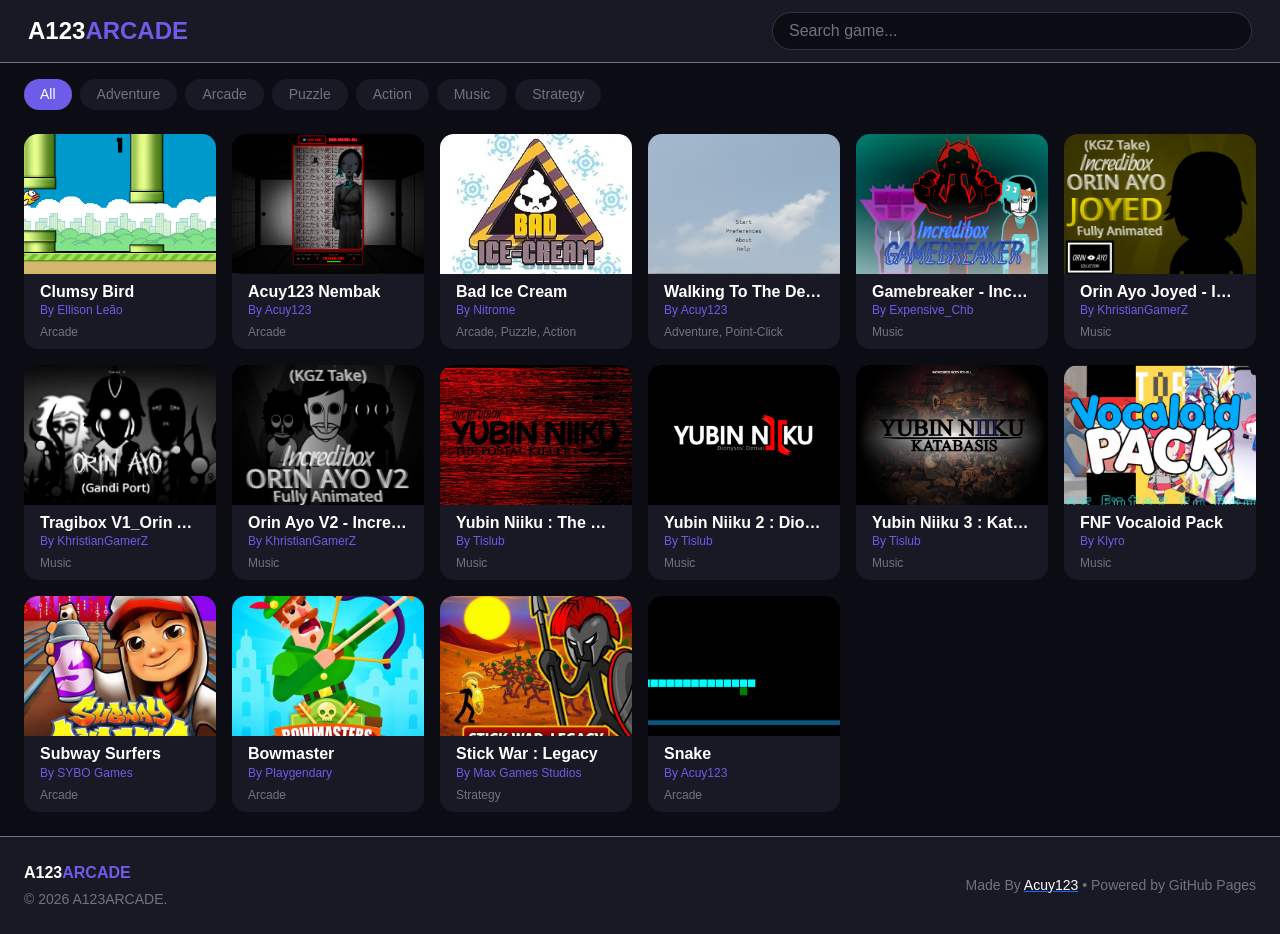
<file: index.html>
<!DOCTYPE html>
<html lang="id">
<head>
  <meta charset="UTF-8" />
  <meta name="viewport" content="width=device-width, initial-scale=1.0" />
  <title>A123ARCADE - Play It For Free</title>
  <link rel="stylesheet" href="assets/bootstrap.min.css" />
  <link rel="stylesheet" href="dathing/style.css" />
</head>
<body class="d-flex flex-column min-vh-100">

  <!-- Navbar -->
  <nav class="navbar bg-surface sticky-top border-bottom border-secondary border-opacity-25 px-3 py-2">
    <div class="container-fluid d-flex justify-content-between align-items-center gap-3">
      <a class="navbar-brand text-white fw-bold fs-4 m-0" href="index.html">
        A123<span class="text-accent">ARCADE</span>
      </a>
      <div class="flex-grow-1" style="max-width: 480px;">
        <input type="text" id="searchInput" class="form-control rounded-pill search-input px-3" placeholder="Search game..." />
      </div>
    </div>
  </nav>

  <!-- Filter Kategori -->
  <div class="container-fluid px-4 pt-3">
    <div class="d-flex flex-wrap gap-2" id="categoryFilters">
      <button class="btn btn-sm rounded-pill px-3 fw-semibold btn-accent cat-btn active" data-cat="All">All</button>
      <button class="btn btn-sm rounded-pill px-3 fw-semibold bg-surface text-secondary cat-btn" data-cat="Adventure">Adventure</button>
      <button class="btn btn-sm rounded-pill px-3 fw-semibold bg-surface text-secondary cat-btn" data-cat="Arcade">Arcade</button>
      <button class="btn btn-sm rounded-pill px-3 fw-semibold bg-surface text-secondary cat-btn" data-cat="Puzzle">Puzzle</button>
      <button class="btn btn-sm rounded-pill px-3 fw-semibold bg-surface text-secondary cat-btn" data-cat="Action">Action</button>
      <button class="btn btn-sm rounded-pill px-3 fw-semibold bg-surface text-secondary cat-btn" data-cat="Music">Music</button>
      <button class="btn btn-sm rounded-pill px-3 fw-semibold bg-surface text-secondary cat-btn" data-cat="Strategy">Strategy</button>
    </div>
  </div>

  <!-- Grid Katalog Game -->
  <main class="container-fluid px-4 py-4 flex-grow-1">
    <div class="row row-cols-2 row-cols-sm-3 row-cols-md-4 row-cols-lg-6 g-3" id="gamesGrid"></div>
  </main>

  <!-- Footer Credit & Copyright -->
  <footer class="bg-surface border-top border-secondary border-opacity-25 py-4 mt-auto">
    <div class="container-fluid px-4">
      <div class="row align-items-center gy-2">
        <div class="col-md-6 text-center text-md-start">
          <span class="fw-bold text-white">A123<span class="text-accent">ARCADE</span></span>
          <p class="text-secondary small mb-0 mt-1">
            &copy; 2026 A123ARCADE.
          </p>
        </div>
        <div class="col-md-6 text-center text-md-end">
          <p class="text-secondary small mb-0">
            Made By <a href="https://www.youtube.com/@Acuy123"><span class="text-white fw-semibold">Acuy123</span></a> &bull; Powered by GitHub Pages
          </p>
        </div>
      </div>
    </div>
  </footer>

  <script src="assets/bootstrap.bundle.min.js"></script>
  <script src="dathing/script.js"></script>
</body>
</html>
</file>
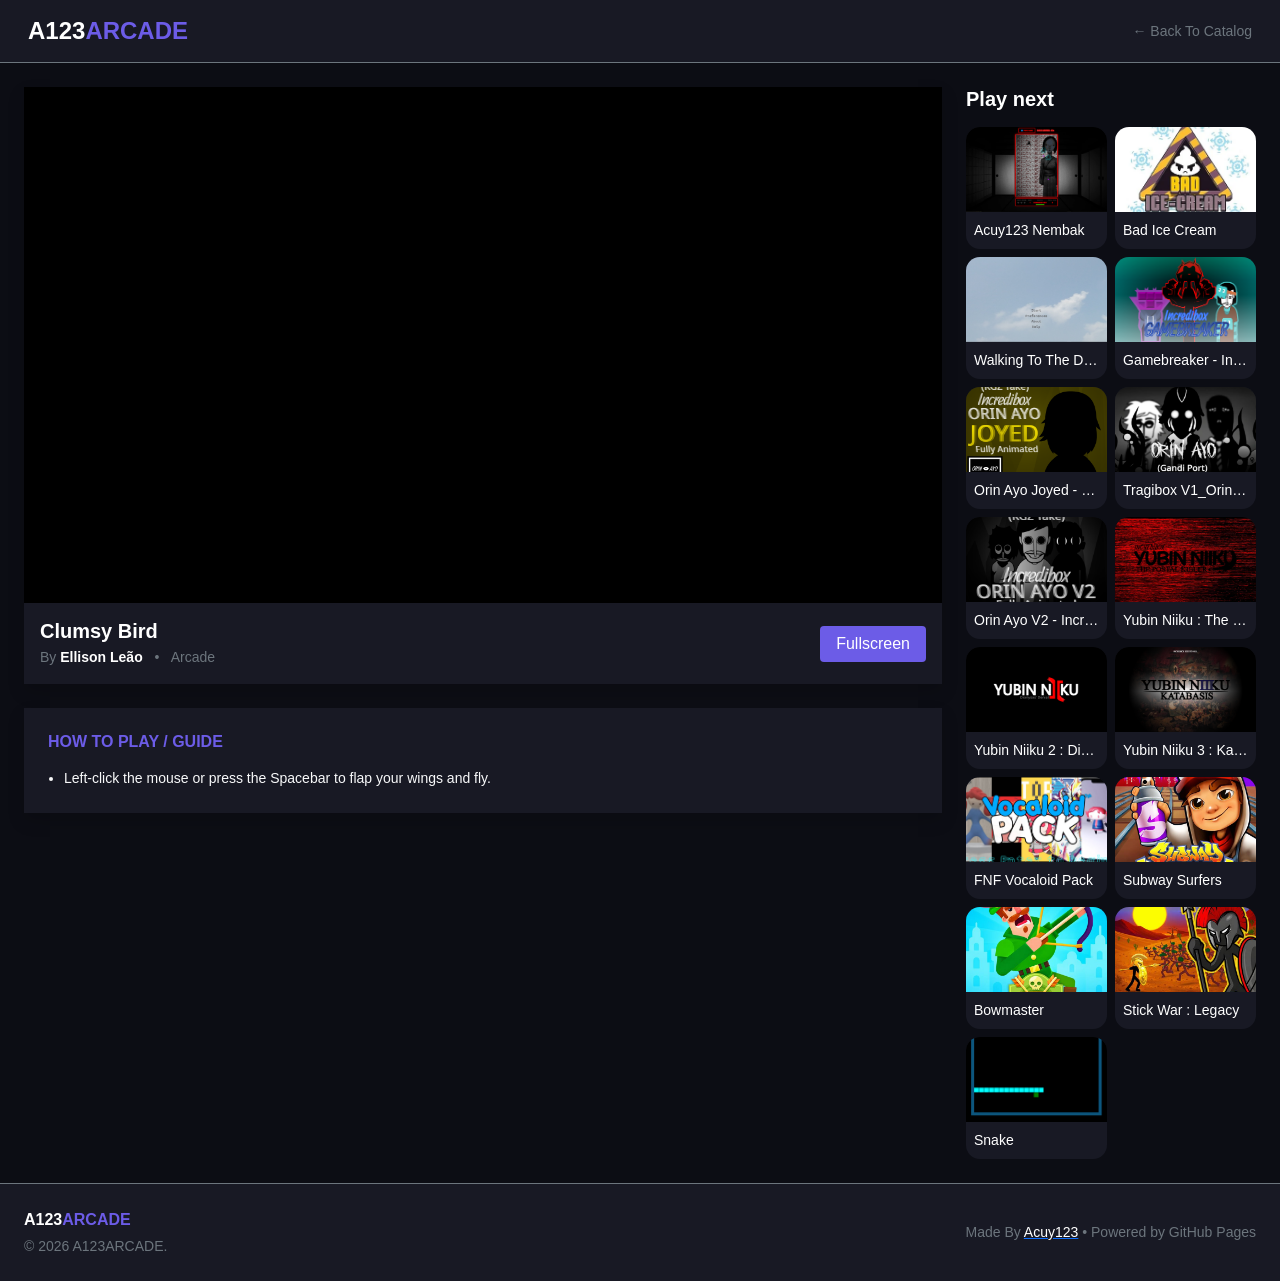
<file: play.html>
<!DOCTYPE html>
<html lang="id">
<head>
  <meta charset="UTF-8" />
  <meta name="viewport" content="width=device-width, initial-scale=1.0" />
  <title>Bermain - A123ARCADE</title>
  <link rel="stylesheet" href="assets/bootstrap.min.css" />
  <link rel="stylesheet" href="dathing/style.css" />
</head>
<body class="d-flex flex-column min-vh-100">

  <!-- Navbar -->
  <nav class="navbar bg-surface sticky-top border-bottom border-secondary border-opacity-25 px-3 py-2">
    <div class="container-fluid">
      <a class="navbar-brand text-white fw-bold fs-4 m-0" href="index.html">
        A123<span class="text-accent">ARCADE</span>
      </a>
      <a href="index.html" class="text-secondary text-decoration-none small">&larr; Back To Catalog</a>
    </div>
  </nav>

  <!-- Konten Utama -->
  <div class="container-fluid px-4 py-4 flex-grow-1">
    <div class="row g-4">
      
      <!-- Kolom Kiri: Pemutar Game & Guide -->
      <div class="col-lg-9">
        <!-- Kotak Iframe Game -->
        <div class="bg-surface rounded-4 overflow-hidden shadow">
          <div class="ratio ratio-16x9 bg-black" id="gameContainer">
            <iframe id="gameFrame" src="" allowfullscreen allow="autoplay; fullscreen; gamepad"></iframe>
          </div>
          <div class="p-3 d-flex justify-content-between align-items-center flex-wrap gap-2">
            <div>
              <h2 id="gameTitle" class="h5 fw-bold mb-1">Memuat game...</h2>
              <div class="small text-secondary">
                <span>By <strong id="gameCreator" class="text-white">-</strong></span>
                <span class="mx-2">&bull;</span>
                <span id="gameCategory"></span>
              </div>
            </div>
            <button class="btn btn-accent fw-semibold px-3" id="fullscreenBtn">Fullscreen</button>
          </div>
        </div>

        <!-- Kolom Baru: Guide / Cara Bermain -->
        <div class="bg-surface rounded-4 p-4 mt-4 shadow">
          <h3 class="h6 fw-bold text-uppercase text-accent mb-3">How to Play / Guide</h3>
          <ul id="gameGuide" class="text-light small mb-0 ps-3 d-flex flex-column gap-2">
            <li>Memuat panduan...</li>
          </ul>
        </div>
      </div>

      <!-- Kolom Kanan: Sidebar Play Next -->
      <div class="col-lg-3">
        <h3 class="h5 fw-bold mb-3">Play next</h3>
        <div class="row row-cols-2 g-2" id="nextGamesGrid"></div>
      </div>

    </div>
  </div>

  <!-- Footer Credit & Copyright -->
  <footer class="bg-surface border-top border-secondary border-opacity-25 py-4 mt-auto">
    <div class="container-fluid px-4">
      <div class="row align-items-center gy-2">
        <div class="col-md-6 text-center text-md-start">
          <span class="fw-bold text-white">A123<span class="text-accent">ARCADE</span></span>
          <p class="text-secondary small mb-0 mt-1">
            &copy; 2026 A123ARCADE. 
          </p>
        </div>
        <div class="col-md-6 text-center text-md-end">
          <p class="text-secondary small mb-0">
            Made By <a href="https://www.youtube.com/@Acuy123"><span class="text-white fw-semibold">Acuy123</span></a> &bull; Powered by GitHub Pages
          </p>
        </div>
      </div>
    </div>
  </footer>

  <script src="assets/bootstrap.bundle.min.js"></script>
  <script src="dathing/script.js"></script>
</body>
</html>
</file>
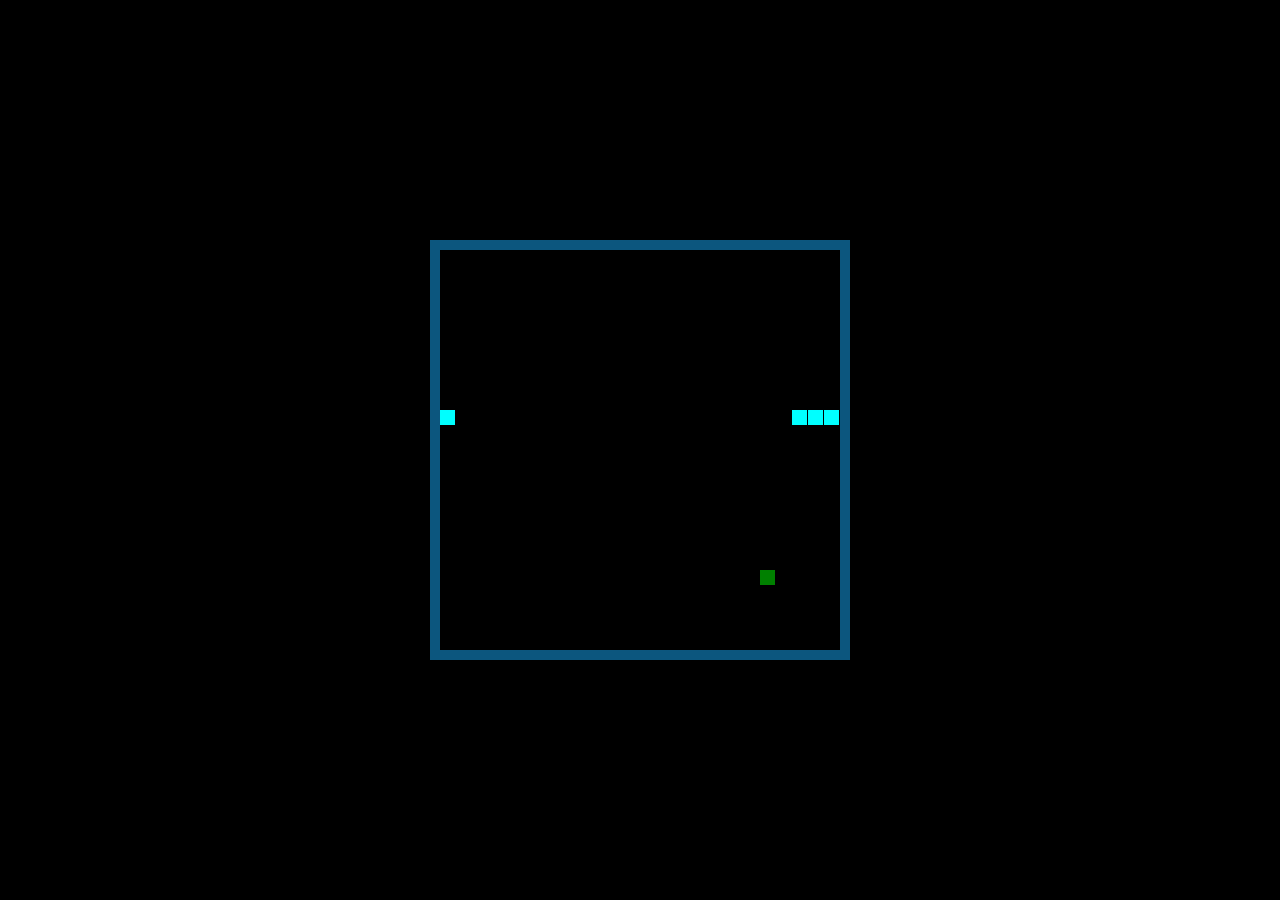
<file: assets/games/snake.html>
<!DOCTYPE html>
<html>
<head>
  <title></title>
  <style>
  html, body {
    height: 100%;
    margin: 0;
  }

  body {
    background: black;
    display: flex;
    align-items: center;
    justify-content: center;
  }
  canvas {
    border: 10px solid rgb(12, 86, 126);
  }
  </style>
</head>
<body>
<canvas width="400" height="400" id="game"></canvas>
<script>
var canvas = document.getElementById('game');
var context = canvas.getContext('2d');

var grid = 16;
var count = 0;
  
var snake = {
  x: 160,
  y: 160,
  
  // snake velocity. moves one grid length every frame in either the x or y direction
  dx: grid,
  dy: 0,
  
  // keep track of all grids the snake body occupies
  cells: [],
  
  // length of the snake. grows when eating an apple
  maxCells: 4
};
var apple = {
  x: 320,
  y: 320
};

// get random whole numbers in a specific range
// @see https://stackoverflow.com/a/1527820/2124254
function getRandomInt(min, max) {
  return Math.floor(Math.random() * (max - min)) + min;
}

// game loop
function loop() {
  requestAnimationFrame(loop);

  // slow game loop to 15 fps instead of 60 (60/15 = 4)
  if (++count < 4) {
    return;
  }

  count = 0;
  context.clearRect(0,0,canvas.width,canvas.height);

  // move snake by it's velocity
  snake.x += snake.dx;
  snake.y += snake.dy;

  // wrap snake position horizontally on edge of screen
  if (snake.x < 0) {
    snake.x = canvas.width - grid;
  }
  else if (snake.x >= canvas.width) {
    snake.x = 0;
  }
  
  // wrap snake position vertically on edge of screen
  if (snake.y < 0) {
    snake.y = canvas.height - grid;
  }
  else if (snake.y >= canvas.height) {
    snake.y = 0;
  }

  // keep track of where snake has been. front of the array is always the head
  snake.cells.unshift({x: snake.x, y: snake.y});

  // remove cells as we move away from them
  if (snake.cells.length > snake.maxCells) {
    snake.cells.pop();
  }

  // draw apple
  context.fillStyle = 'green';
  context.fillRect(apple.x, apple.y, grid-1, grid-1);

  // draw snake one cell at a time
  context.fillStyle = 'cyan';
  snake.cells.forEach(function(cell, index) {
    
    // drawing 1 px smaller than the grid creates a grid effect in the snake body so you can see how long it is
    context.fillRect(cell.x, cell.y, grid-1, grid-1);  

    // snake ate apple
    if (cell.x === apple.x && cell.y === apple.y) {
      snake.maxCells++;

      // canvas is 400x400 which is 25x25 grids 
      apple.x = getRandomInt(0, 25) * grid;
      apple.y = getRandomInt(0, 25) * grid;
    }

    // check collision with all cells after this one (modified bubble sort)
    for (var i = index + 1; i < snake.cells.length; i++) {
      
      // snake occupies same space as a body part. reset game
      if (cell.x === snake.cells[i].x && cell.y === snake.cells[i].y) {
        snake.x = 160;
        snake.y = 160;
        snake.cells = [];
        snake.maxCells = 4;
        snake.dx = grid;
        snake.dy = 0;

        apple.x = getRandomInt(0, 25) * grid;
        apple.y = getRandomInt(0, 25) * grid;
      }
    }
  });
}

// listen to keyboard events to move the snake
document.addEventListener('keydown', function(e) {
  // prevent snake from backtracking on itself by checking that it's 
  // not already moving on the same axis (pressing left while moving
  // left won't do anything, and pressing right while moving left
  // shouldn't let you collide with your own body)
  
  // left arrow key
  if (e.which === 37 && snake.dx === 0) {
    snake.dx = -grid;
    snake.dy = 0;
  }
  // up arrow key
  else if (e.which === 38 && snake.dy === 0) {
    snake.dy = -grid;
    snake.dx = 0;
  }
  // right arrow key
  else if (e.which === 39 && snake.dx === 0) {
    snake.dx = grid;
    snake.dy = 0;
  }
  // down arrow key
  else if (e.which === 40 && snake.dy === 0) {
    snake.dy = grid;
    snake.dx = 0;
  }
});

// start the game
requestAnimationFrame(loop);
</script>
</body>
</html>
</file>
<file: dathing/style.css>
:root {
  --bg-main: #0c0d14;
  --bg-surface: #181924;
  --accent: #6c5ce7;
  --accent-hover: #8072f0;
}

body {
  background-color: var(--bg-main);
  color: #ffffff;
  font-family: 'Segoe UI', Tahoma, Geneva, Verdana, sans-serif;
}

.bg-surface {
  background-color: var(--bg-surface) !important;
}

.text-accent {
  color: var(--accent);
}

/* Tombol Kustom */
.btn-accent {
  background-color: var(--accent);
  color: #fff;
  border: none;
}

.btn-accent:hover {
  background-color: var(--accent-hover);
  color: #fff;
}

/* Search Input Dark */
.search-input {
  background-color: var(--bg-main);
  border: 1px solid #2e3142;
  color: #fff;
}

.search-input:focus {
  background-color: var(--bg-main);
  border-color: var(--accent);
  color: #fff;
  box-shadow: 0 0 0 0.2rem rgba(108, 92, 231, 0.25);
}

/* Kartu Game & Animasi Hover */
.game-card {
  background-color: var(--bg-surface);
  border: none;
  border-radius: 14px;
  overflow: hidden;
  transition: transform 0.2s ease, box-shadow 0.2s ease;
}

.game-card:hover {
  transform: translateY(-5px) scale(1.02);
  box-shadow: 0 10px 25px rgba(108, 92, 231, 0.3);
}

.game-card img {
  height: 140px;
  object-fit: cover;
}

.next-card img {
  height: 85px;
  object-fit: cover;
}
</file>
